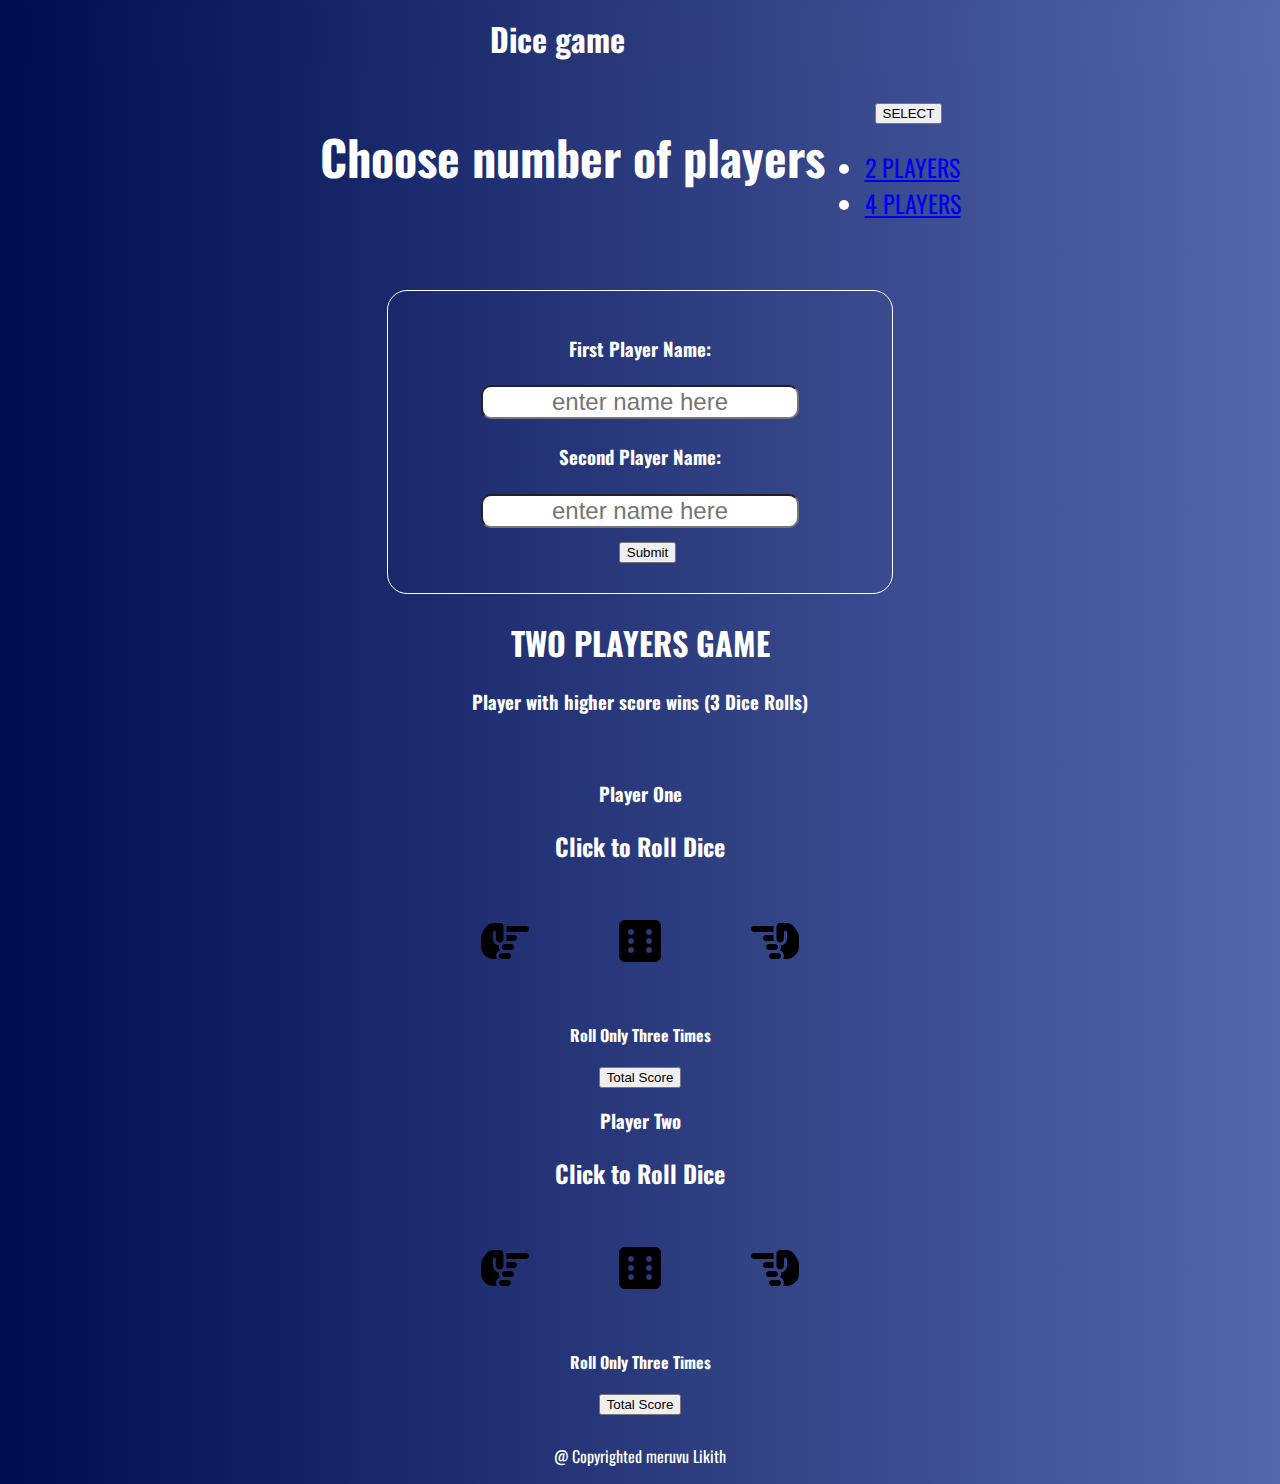
<file: index.html>
<!DOCTYPE html>
<html lang="en">

<head>
  <meta charset="UTF-8" />
  <meta http-equiv="X-UA-Compatible" content="IE=edge" />
  <meta name="viewport" content="width=device-width, initial-scale=1.0" />
  <title>DICE GAME</title>
  <link rel="stylesheet" href="index.css" />
  <link rel="icon" type="image/x-icon" href="images/favicon.ico">
  <link href="https://cdn.jsdelivr.net/npm/bootstrap@5.2.0/dist/css/bootstrap.min.css" rel="stylesheet"
    integrity="sha384-gH2yIJqKdNHPEq0n4Mqa/HGKIhSkIHeL5AyhkYV8i59U5AR6csBvApHHNl/vI1Bx" crossorigin="anonymous" />

  <link rel="stylesheet" href="https://cdnjs.cloudflare.com/ajax/libs/font-awesome/6.0.0-beta2/css/all.min.css"
    integrity="sha512-YWzhKL2whUzgiheMoBFwW8CKV4qpHQAEuvilg9FAn5VJUDwKZZxkJNuGM4XkWuk94WCrrwslk8yWNGmY1EduTA=="
    crossorigin="anonymous" referrerpolicy="no-referrer" />

  <link rel="stylesheet" href="https://cdnjs.cloudflare.com/ajax/libs/font-awesome/6.0.0-beta2/css/all.min.css"
    integrity="sha512-YWzhKL2whUzgiheMoBFwW8CKV4qpHQAEuvilg9FAn5VJUDwKZZxkJNuGM4XkWuk94WCrrwslk8yWNGmY1EduTA=="
    crossorigin="anonymous" referrerpolicy="no-referrer" />

</head>

<body>
  <!-- Heading -->
  <div class="container-fluid head">
    <i class="fa fa-3x fa-dice" height="48px" width="48px"></i>
    <h1>Dice game</h1>
  </div>

  <!-- Intro -->
  <div class="container-fluid intro">
    <h1>Choose number of players</h1>
    <div class="dropdown">
      <button class="btn btn-outline-light btn-lg dropdown-toggle" type="button" data-bs-toggle="dropdown"
        aria-expanded="false">
        SELECT
      </button>
      <ul class="dropdown-menu">
        <li><a class="dropdown-item" href="index.html">2 PLAYERS</a></li>
        <li><a class="dropdown-item" href="index_1.html">4 PLAYERS</a></li>
      </ul>
    </div>
  </div>
  <div class="namesborder">
    <div class="container-fluid names" id="Names">
      <h3>First Player Name:</h3>
      <input type="text" spellcheck="false" placeholder="enter name here" id="first" />
    </div>
    <div class="container-fluid names">
      <h3>Second Player Name:</h3>
      <input type="text" spellcheck="false" placeholder="enter name here" id="second" />
    </div>
    <div class="container-fluid names">
      <button class="btn btn-outline-light btn-lg" onclick="addNames()">
        Submit
      </button>
    </div>
  </div>

  <h1 class="whichGame">TWO PLAYERS GAME</h1>
  <h3 class="whichGame">Player with higher score wins (3 Dice Rolls)</h3>

  <h1 id="winName" style="text-align: center;color: white;font-family: 'Oswald', sans-serif;margin-top: 13px;"></h1>
  <div class="row">
    <div class="price-card col-sm-12 col-lg-6">
      <div class="card">
        <div class="card-header p1">
          <h3>Player One</h3>
        </div>
        <div class="card-body">
          <h2>Click to Roll Dice</h2>

          <div class="click">
            <img src="images/hand-point-right-solid.svg" height="48px" width="48px" />
            <img src="images/dice-six-solid.svg" alt="" style="cursor: pointer" name="canvas" height="48px" width="48px"
              id="dice1" onclick="rollDice(); info();" />
            <img src="images/hand-point-left-solid.svg" height="48px" width="48px" />
          </div>
          <p id="info1">Roll Only Three Times</p>
          <div class="d-grid gap-2">
            <button type="button" class="btn btn-lg btn-block btn-outline-primary btnp1" onclick="scoreP1();">
              Total Score
            </button>
          </div>
        </div>
      </div>
    </div>

    <div class="price-card col-sm-12 col-lg-6">
      <div class="card">
        <div class="card-header p2">
          <h3>Player Two</h3>
        </div>
        <div class="card-body">
          <h2>Click to Roll Dice</h2>

          <div class="click">
            <img src="images/hand-point-right-solid.svg" height="48px" width="48px" />
            <img src="images/dice-six-solid.svg" alt="" style="cursor: pointer" name="canvas1" height="48px"
              width="48px" onclick="rollDice1(); info2();" />
            <img src="images/hand-point-left-solid.svg" height="48px" width="48px" />
          </div>
          <p id="info2">Roll Only Three Times</p>
          <div class="d-grid gap-2">
            <button type="button" class="btn btn-lg btn-block btn-outline-primary btnp2" onclick="scoreP2(); winner();">
              Total Score
            </button>
          </div>
        </div>
      </div>
    </div>
  </div>
  <div style="text-align:center; color:white; margin-top:10px;font-family: 'Oswald', sans-serif;">
    <p>@ Copyrighted meruvu Likith</p>
  </div>

  <script type="text/javascript" src="index.js"></script>
  <script src="https://example.com/fontawesome/v6.1.2/js/all.js" data-auto-replace-svg="nest"></script>
  <script src="https://cdn.jsdelivr.net/npm/bootstrap@5.2.0/dist/js/bootstrap.bundle.min.js"
    integrity="sha384-A3rJD856KowSb7dwlZdYEkO39Gagi7vIsF0jrRAoQmDKKtQBHUuLZ9AsSv4jD4Xa"
    crossorigin="anonymous"></script>
</body>

</html>
</file>
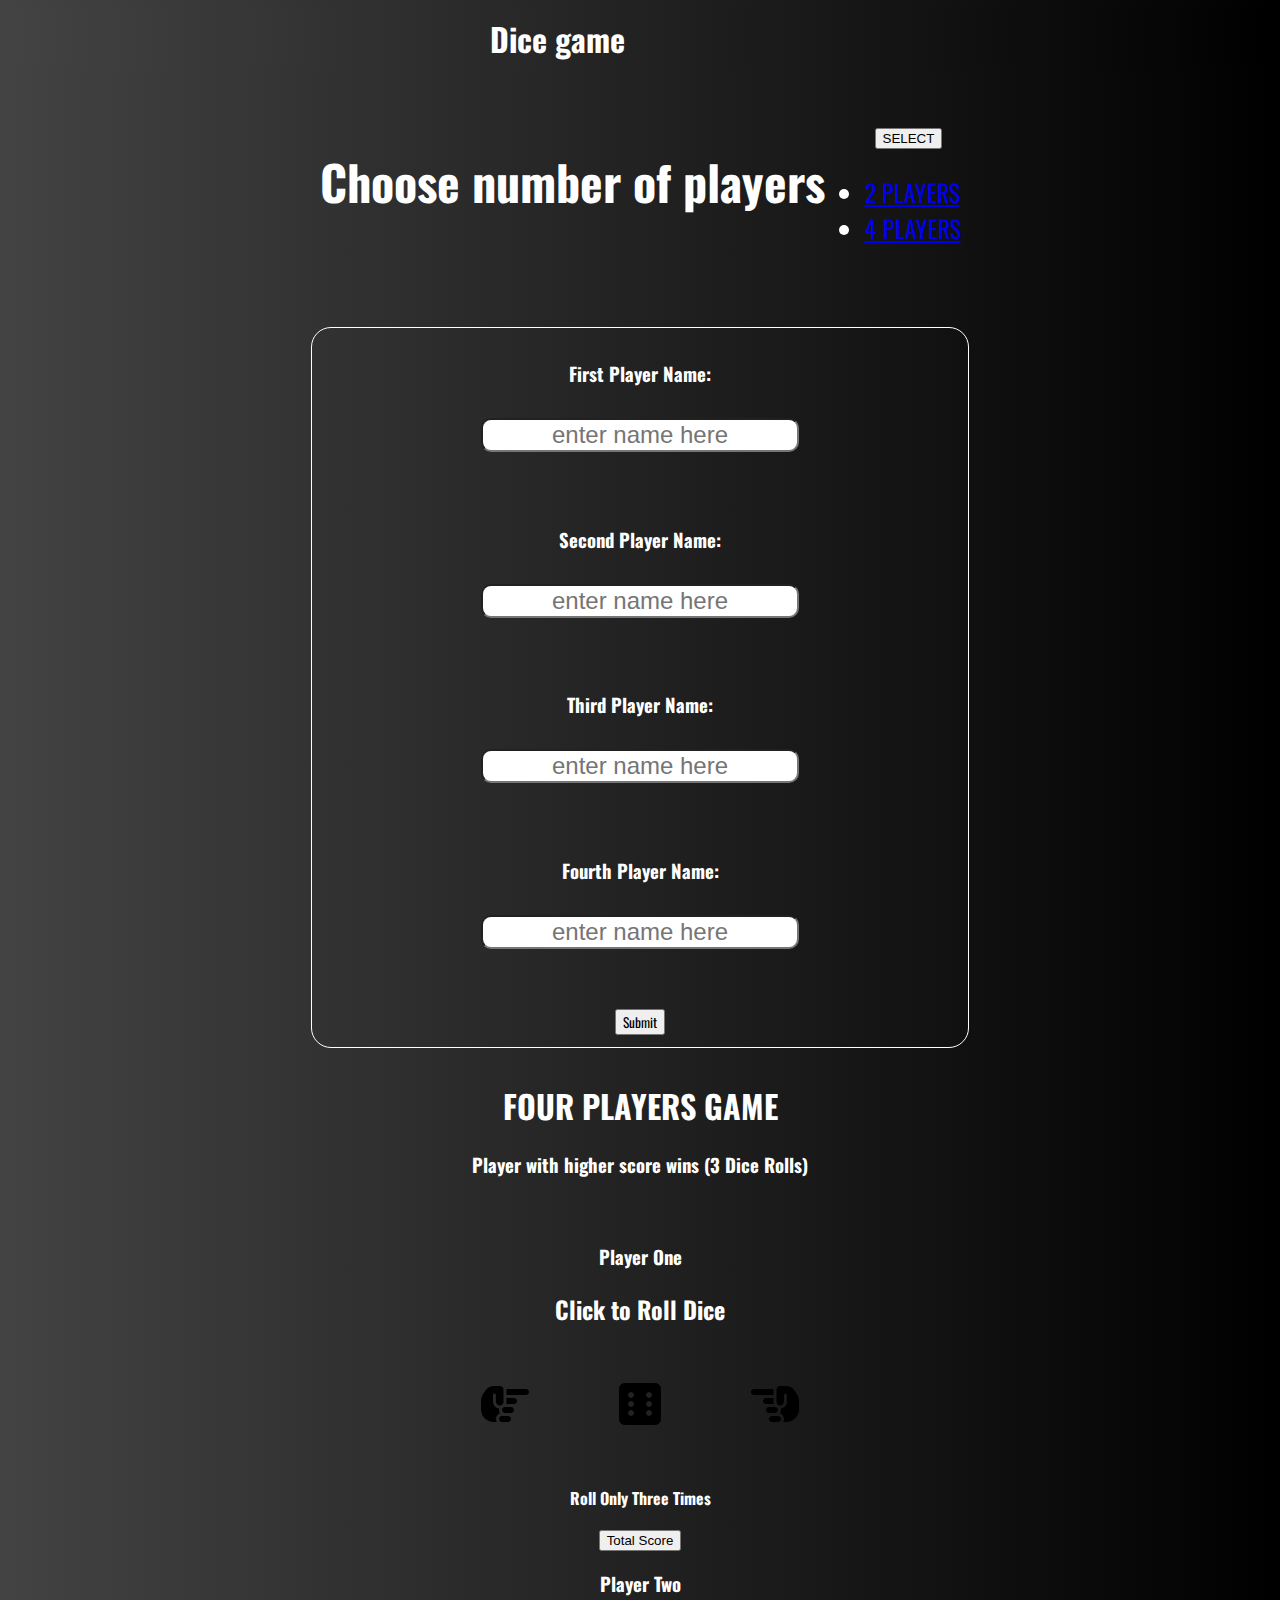
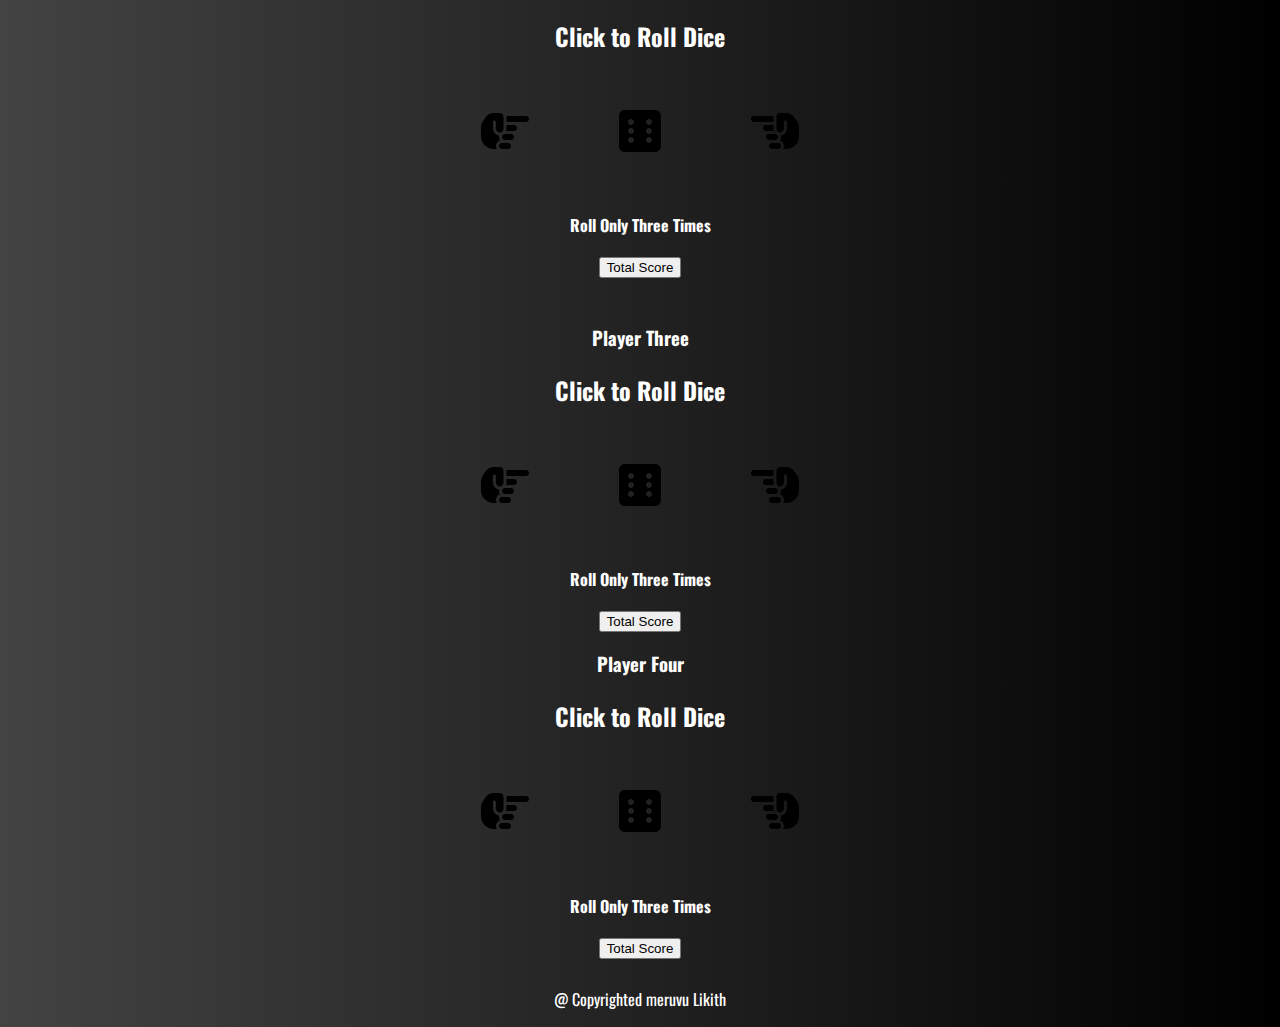
<file: index_1.html>
<!DOCTYPE html>
<html lang="en">

<head>
    <meta charset="UTF-8" />
    <meta http-equiv="X-UA-Compatible" content="IE=edge" />
    <meta name="viewport" content="width=device-width, initial-scale=1.0" />
    <title>DICE GAME</title>
    <link rel="stylesheet" href="index1.css" />
    <link rel="icon" type="image/x-icon" href="images/favicon.ico">
    <link href="https://cdn.jsdelivr.net/npm/bootstrap@5.2.0/dist/css/bootstrap.min.css" rel="stylesheet"
        integrity="sha384-gH2yIJqKdNHPEq0n4Mqa/HGKIhSkIHeL5AyhkYV8i59U5AR6csBvApHHNl/vI1Bx" crossorigin="anonymous" />

    <link rel="stylesheet" href="https://cdnjs.cloudflare.com/ajax/libs/font-awesome/6.0.0-beta2/css/all.min.css"
        integrity="sha512-YWzhKL2whUzgiheMoBFwW8CKV4qpHQAEuvilg9FAn5VJUDwKZZxkJNuGM4XkWuk94WCrrwslk8yWNGmY1EduTA=="
        crossorigin="anonymous" referrerpolicy="no-referrer" />

    <link rel="stylesheet" href="https://cdnjs.cloudflare.com/ajax/libs/font-awesome/6.0.0-beta2/css/all.min.css"
        integrity="sha512-YWzhKL2whUzgiheMoBFwW8CKV4qpHQAEuvilg9FAn5VJUDwKZZxkJNuGM4XkWuk94WCrrwslk8yWNGmY1EduTA=="
        crossorigin="anonymous" referrerpolicy="no-referrer" />
</head>

<body>
    <!-- Heading -->
    <div class="container-fluid head">
        <i class="fa fa-3x fa-dice" height="48px" width="48px"></i>
        <h1>Dice game</h1>
    </div>

    <!-- Intro -->
    <div class="container-fluid intro">
        <h1>Choose number of players</h1>
        <div class="dropdown">
            <button class="btn btn-outline-light btn-lg dropdown-toggle" type="button" data-bs-toggle="dropdown"
                aria-expanded="false">
                SELECT
            </button>
            <ul class="dropdown-menu">
                <li><a class="dropdown-item" href="index.html">2 PLAYERS</a></li>
                <li><a class="dropdown-item" href="index_1.html">4 PLAYERS</a></li>
            </ul>
        </div>
    </div>

    <div class="namebox">
        <div class="row" id="nameboxoutline">
            <div class="container-fluid names col-md-6 col-sm-12">
                <h3>First Player Name:</h3>
                <input type="text" spellcheck="false" placeholder="enter name here" id="first" />
                <h3>Second Player Name:</h3>
                <input type="text" spellcheck="false" placeholder="enter name here" id="second" />
            </div>
            <!-- <button class="btn btn-outline-light btn-lg" onclick="addNames()">
            Submit
        </button> -->
            <div class="container-fluid names col-md-6 col-sm-12">
                <h3>Third Player Name:</h3>
                <input type="text" spellcheck="false" placeholder="enter name here" id="third" />
                <h3>Fourth Player Name:</h3>
                <input type="text" spellcheck="false" placeholder="enter name here" id="fourth" />
            </div>
            <div class="container-fluid names">
                <button class="btn btn-outline-light btn-lg namebtn" style="font-family: 'Oswald', sans-serif;"
                    onclick="addNames()">
                    Submit
                </button>
            </div>
        </div>
    </div>



    <h1 class="whichGame">FOUR PLAYERS GAME</h1>
    <h3 class="whichGame">Player with higher score wins (3 Dice Rolls)</h3>

    <h1 id="winName" style="text-align: center;color: white;font-family: 'Oswald', sans-serif;margin-top: 13px;"></h1>


    <div class="row">
        <div class="price-card col-sm-12 col-lg-6">
            <div class="card">
                <div class="card-header p1">
                    <h3>Player One</h3>
                </div>
                <div class="card-body">
                    <h2>Click to Roll Dice</h2>

                    <div class="click">
                        <img src="images/hand-point-right-solid.svg" height="48px" width="48px" />
                        <img src="images/dice-six-solid.svg" alt="" style="cursor: pointer" id="i1" height="48px"
                            width="48px" onclick="rollDice(); info();" />
                        <img src="images/hand-point-left-solid.svg" height="48px" width="48px" />
                    </div>

                    <p id="info1">Roll Only Three Times</p>
                    <div class="d-grid gap-2">
                        <button type="button" class="btn btn-lg btn-block btn-outline-primary pl1 scoreP1"
                            onclick="scoreP1();">
                            Total Score
                        </button>
                    </div>
                </div>
            </div>
        </div>

        <div class="price-card col-sm-12 col-lg-6">
            <div class="card">
                <div class="card-header p2">
                    <h3>Player Two</h3>
                </div>
                <div class="card-body">
                    <h2>Click to Roll Dice</h2>

                    <div class="click">
                        <img src="images/hand-point-right-solid.svg" height="48px" width="48px" />
                        <img src="images/dice-six-solid.svg" alt="" style="cursor:pointer" id="i2" height="48px"
                            width="48px" onclick="rollDice1(); info1();" />
                        <img src="images/hand-point-left-solid.svg" height="48px" width="48px" />
                    </div>

                    <p id="info2">Roll Only Three Times</p>
                    <div class="d-grid gap-2">
                        <button type="button" class="btn btn-lg btn-block btn-outline-primary pl2 scoreP2"
                            onclick="scoreP2();">
                            Total Score
                        </button>
                    </div>
                </div>
            </div>
        </div>
        <br />
        <h1></h1>
        <div class="price-card col-sm-12 col-lg-6">
            <div class="card">
                <div class="card-header p3">
                    <h3>Player Three</h3>
                </div>
                <div class="card-body">
                    <h2>Click to Roll Dice</h2>

                    <div class="click">
                        <img src="images/hand-point-right-solid.svg" height="48px" width="48px" />
                        <img src="images/dice-six-solid.svg" alt="" style="cursor: pointer" id="i3" height="48px"
                            width="48px" onclick="rollDice2(); info2();" />
                        <img src="images/hand-point-left-solid.svg" height="48px" width="48px" />
                    </div>

                    <p id="info3">Roll Only Three Times</p>
                    <div class="d-grid gap-2">
                        <button type="button" class="btn btn-lg btn-block btn-outline-primary pl3 scoreP3"
                            onclick="scoreP3();">
                            Total Score
                        </button>
                    </div>
                </div>
            </div>
        </div>

        <div class="price-card col-sm-12 col-lg-6">
            <div class="card">
                <div class="card-header p4">
                    <h3>Player Four</h3>
                </div>
                <div class="card-body">
                    <h2>Click to Roll Dice</h2>

                    <div class="click">
                        <img src="images/hand-point-right-solid.svg" height="48px" width="48px" />
                        <img src="images/dice-six-solid.svg" alt="" style="cursor: pointer" id="i4" height="48px"
                            width="48px" onclick="rollDice3(); info3(); winner();" />
                        <img src="images/hand-point-left-solid.svg" height="48px" width="48px" />
                    </div>

                    <p id="info4">Roll Only Three Times</p>
                    <div class="d-grid gap-2">
                        <button type="button" class="btn btn-lg btn-block btn-outline-primary pl4 scoreP4"
                            onclick="scoreP4();">
                            Total Score
                        </button>
                    </div>
                </div>
            </div>
        </div>
    </div>
    <div style="text-align:center; color:white; margin-top:10px;font-family: 'Oswald', sans-serif;">
        <p>@ Copyrighted meruvu Likith</p>
    </div>

    <script type="text/javascript" src="index1.js"></script>
    <script src="https://example.com/fontawesome/v6.1.2/js/all.js" data-auto-replace-svg="nest"></script>
    <script src="https://cdn.jsdelivr.net/npm/bootstrap@5.2.0/dist/js/bootstrap.bundle.min.js"
        integrity="sha384-A3rJD856KowSb7dwlZdYEkO39Gagi7vIsF0jrRAoQmDKKtQBHUuLZ9AsSv4jD4Xa"
        crossorigin="anonymous"></script>
</body>

</html>
</file>
<file: index.css>
@import url('https://fonts.googleapis.com/css2?family=Oswald:wght@700&display=swap');
body{
    background-image: linear-gradient(to left, #5367ab 0%, rgb(0, 13, 78) 100%);
    background-size: cover;
    color:white;
    font-family: 'Oswald', sans-serif;
}

/* The Heading Section */
.head{
    display:flex;
    text-align:center;
    background-image: linear-gradient(to left, #5367ab 0%, rgb(1, 13, 78) 100%);
    background-size: cover;
    color:white;
    padding: 7px;
    font-family: 'Oswald', sans-serif;
}
.head h1{
    margin:auto 36%;
}
.head .fa{
    margin:1% 1%;
}

/* intro Section */

.names{
    text-align:center;
    color:white;
    margin-bottom:1%;
    /* display: flex; */
    font-family: 'Oswald', sans-serif;
}
.namesborder{
    border:1px solid #fff;
    margin:2% 30%;
    border-radius: 20px;
    padding:2% 0%;
}
/* .names h3{
    /* margin-left:10%;
    margin-right:1%;
 } */

.names input{
    border-radius: 10px;
    text-align: center;
    font-size: 1.5rem;
    margin-top:1%;
    margin-bottom:1%;
}
.names .btn{
    margin-left:3%;
}

.intro{
    display:flex;
    justify-content:center;
    /* background-image: linear-gradient(to right, #434343 0%, black 100%);
    background-size: cover; */
    color:white;
    padding: 7px;
    font-family: 'Oswald', sans-serif;
    margin:1% 0% 3%;
    font-size: 1.5rem;
}
.intro .btn{
    margin-left :50px;
}

/* second heading */
.whichGame{
    color:white;
    font-family: 'Oswald', sans-serif;
    text-align:center;
}

/* game Section */
@media (max-width: 1000px){
    .card{
        margin:2% 0%;
    }
}

.row {
    text-align:center;
    padding:2% 8% 1%;
    line-height: 1.5;
    font-family: 'Oswald', sans-serif;
    font-weight: 700;
}
.click{
    margin:5% 1%;
}
.click img{
    margin:0% 4%;
}

/* media querys */

@media (max-width: 1000px) {
    .names{
        font-size: 1rem;
    }
    .namesborder{
        border:1px solid #fff;
        margin:2% 10%;
        border-radius: 20px;
        padding:2% 0%;
    }
}
</file>
<file: index1.css>
@import url('https://fonts.googleapis.com/css2?family=Oswald:wght@700&display=swap');
body{
    background-image: linear-gradient(to right, #434343 0%, black 100%);
    background-size: cover;
    color:white;
    font-family: 'Oswald', sans-serif;
}

/* The Heading Section */
.head{
    display:flex;
    text-align:center;
    background-image: linear-gradient(to right, #434343 0%, black 100%);
    background-size: cover;
    color:white;
    padding: 7px;
    font-family: 'Oswald', sans-serif;
}
.head h1{
    margin:auto 36%;
}
.head .fa{
    margin:1% 1%;
}

/* intro Section */

.names{
    text-align:center;
    color:white;
    margin-bottom:1%;
    /* display: flex; */
    font-family: 'Oswald', sans-serif;
}
.namesborder{
    border:1px solid #fff;
    margin:2% 30%;
    border-radius: 20px;
    padding:2% 0%;
}
/* .names h3{
    /* margin-left:10%;
    margin-right:1%;
 } */

.names input{
    border-radius: 10px;
    text-align: center;
    font-size: 1.5rem;
    margin-top:2%;
    margin-bottom:10%;
}
.names .btn{
    margin-left:0%;
}

.intro{
    display:flex;
    justify-content:center;
    /* background-image: linear-gradient(to right, #434343 0%, black 100%);
    background-size: cover; */
    color:white;
    padding: 7px;
    font-family: 'Oswald', sans-serif;
    margin:3% 0% 2%;
    font-size: 1.5rem;
}
.intro .btn{
    margin-left :50px;
}

/* second heading */
.whichGame{
    color:white;
    font-family: 'Oswald', sans-serif;
    text-align:center;
}

/* game Section */
@media (max-width: 1000px){
    .card{
        margin:2% 0%;
    }
}

.namebox{
    text-align:center;
    padding:2% 24% 1%;
    line-height: 1.5;
    font-family: 'Oswald', sans-serif;
    font-weight: 700;

}
#nameboxoutline{
    border:1px solid #fff;
    border-radius: 20px;
}
.row {
    text-align:center;
    padding:2% 8% 1%;
    line-height: 1.5;
    font-family: 'Oswald', sans-serif;
    font-weight: 700;
}
.click{
    margin:5% 1%;
}
.click img{
    margin:0% 4%;
}

/* media querys */

@media (max-width: 1000px) {
    .names{
        font-size: 20px;
    }
    .namesborder{
        border:1px solid #fff;
        margin:2% 10%;
        border-radius: 20px;
        padding:2% 0%;
    }
    .names input{
        border-radius: 10px;
        text-align: center;
        font-size: 1rem;
        margin-top:2%;
        margin-bottom:10%;
    }
}
</file>
